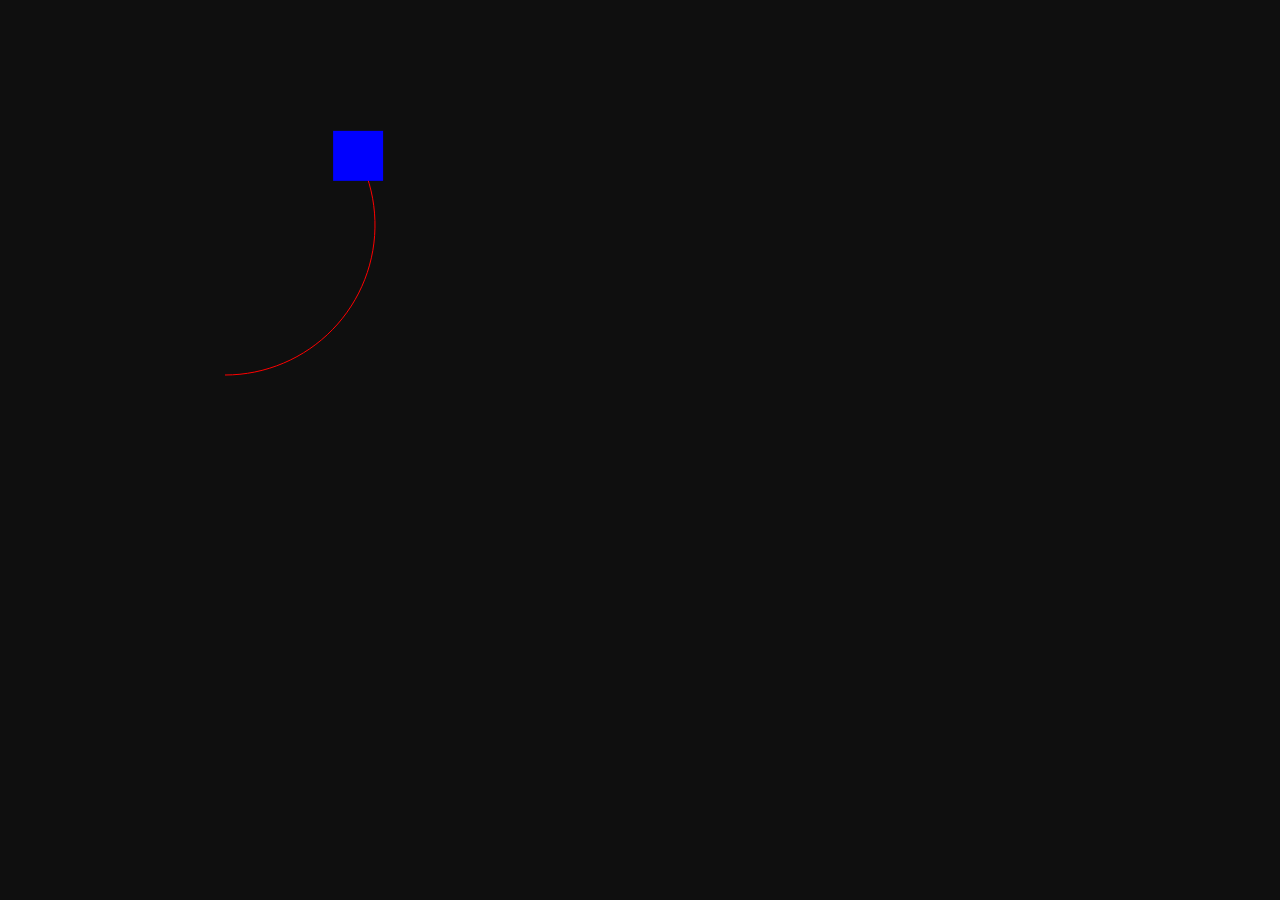
<file: testCanvas/index.html>
<!DOCTYPE html>
<!--[if lt IE 7]>      <html class="no-js lt-ie9 lt-ie8 lt-ie7"> <![endif]-->
<!--[if IE 7]>         <html class="no-js lt-ie9 lt-ie8"> <![endif]-->
<!--[if IE 8]>         <html class="no-js lt-ie9"> <![endif]-->
<!--[if gt IE 8]><!--> <html class="no-js"> <!--<![endif]-->
    <head>
        <meta charset="utf-8">
        <meta http-equiv="X-UA-Compatible" content="IE=edge,chrome=1">
        <title></title>
        <meta name="description" content="">
        <meta name="viewport" content="width=device-width">

        <link rel="stylesheet" href="css/normalize.min.css">
        <link rel="stylesheet" href="css/main.css">

        <script src="js/vendor/modernizr-2.6.2-respond-1.1.0.min.js"></script>
    </head>
    <body>
        <!--[if lt IE 7]>
            <p class="chromeframe">You are using an <strong>outdated</strong> browser. Please <a href="http://browsehappy.com/">upgrade your browser</a> or <a href="http://www.google.com/chromeframe/?redirect=true">activate Google Chrome Frame</a> to improve your experience.</p>
        <![endif]-->

        <canvas id="canvas" width="400" height="400"></canvas>

        <script src="http://ajax.googleapis.com/ajax/libs/jquery/1.10.1/jquery.min.js"></script>
        <script>window.jQuery || document.write('<script src="js/vendor/jquery-1.10.1.min.js"><\/script>')</script>
        <script src="js/utils.js"></script>
        <script src="js/class_router.js"></script>
        <script src="js/main.js"></script>
    </body>
</html>
</file>
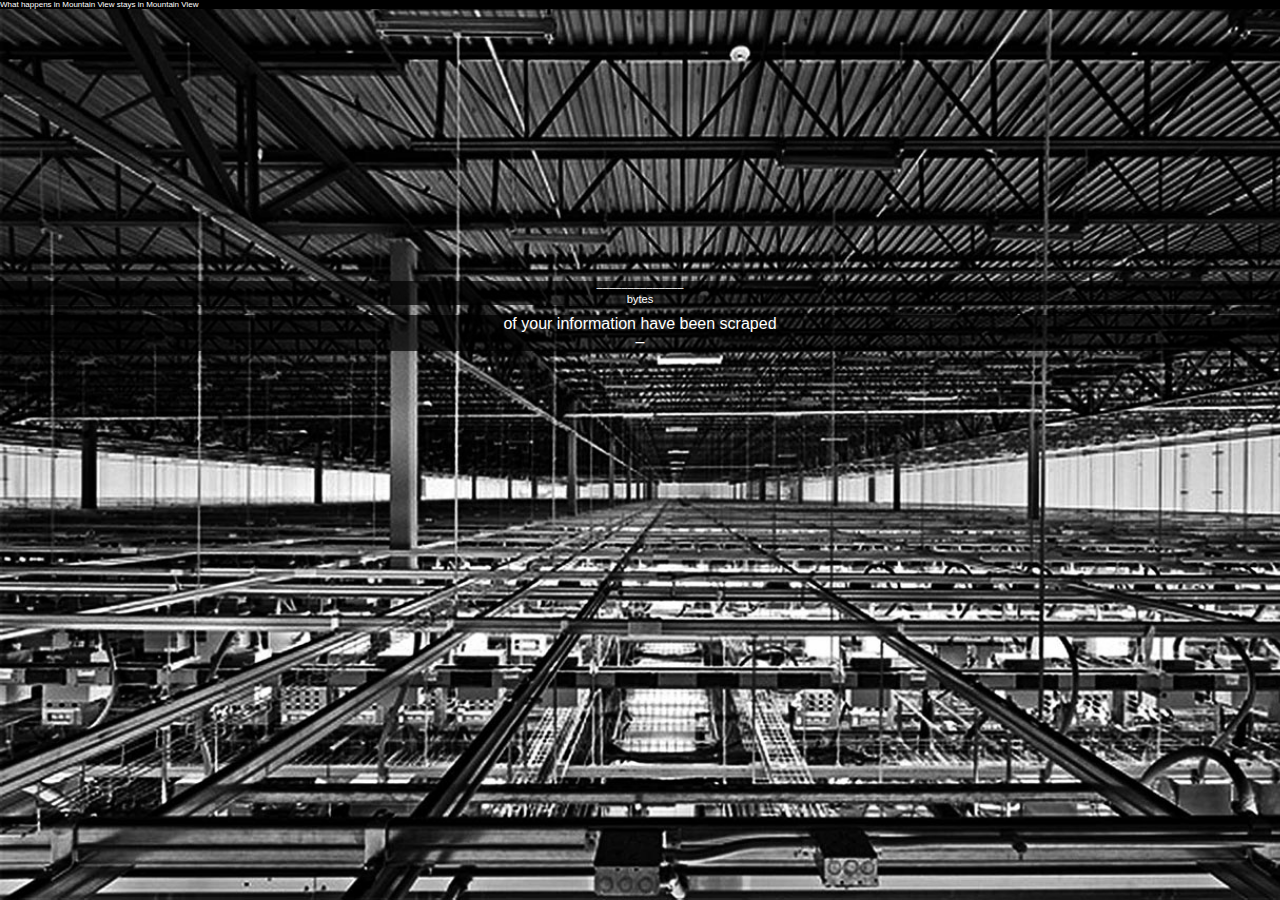
<file: pcap/public/index.html>
<html>
<head>
	<link rel="stylesheet" href="css/main.css">
</head>
<body>	
	<div id="title">What happens in Mountain View stays in Mountain View</div>
	<div id="result"></div>
	<div id="bytes">
		––––––––––––––<br>
		bytes
	<br></div>

	<div id="resultSuffix">of your information have been scraped<br>–</div>
	<script src="js/vendor/jquery.min.js"></script>
	<script src='http://api.tiles.mapbox.com/mapbox.js/v1.3.1/mapbox.js'></script>
	<script src="http://cdn.leafletjs.com/leaflet-0.6.4/leaflet.js"></script>
	<script src="http://localhost:9001/socket.io/socket.io.js"></script>
	<script src="js/main.js"></script>
</body>
</html>
</file>
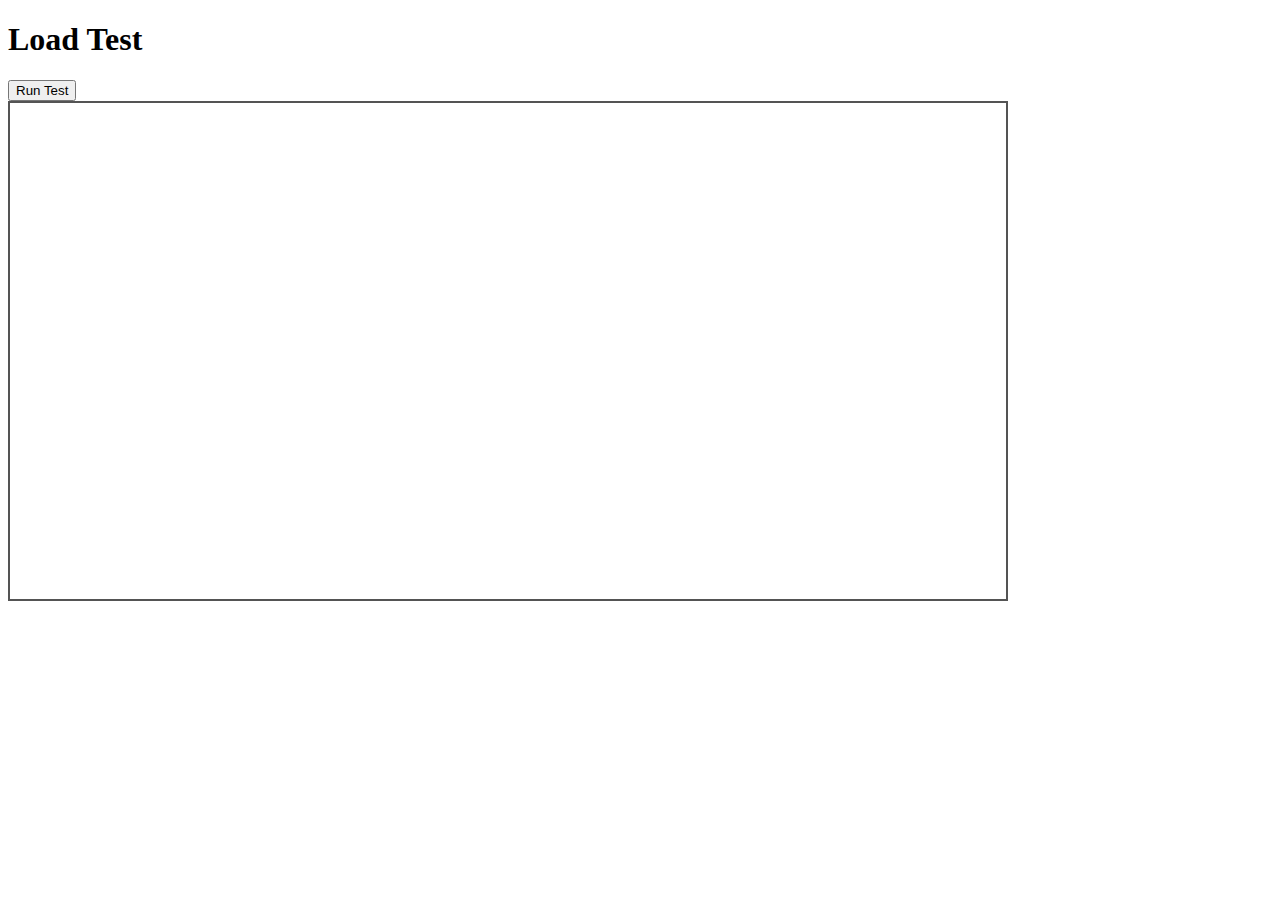
<file: pcap/node_modules/pcap/examples/index.html>
<!DOCTYPE HTML>
<html>
<head>
    <title>Packet Capture Test</title>
    <script language="javascript" type="text/javascript" src="jquery.min.js"></script> 
    <script language="javascript" type="text/javascript" src="jquery.flot.js"></script> 
    <style type="text/css">
        .load_status {
            border: 1px solid black;
        }
        table.result_table td {
            padding: 2px;
        }
    </style>
    <script type="text/javascript">
        function format_rate(bytes, ms) {
            return ((bytes * 8 * 1024) / (ms * 1000)).toFixed(2);
        }
    
        function parse_stats(str) {
            var obj = JSON.parse(str),
                ret = "";

            console.log(obj);
            ret += "Total time: " + obj.total_time + "ms<br />";
            ret += '<table class="result_table">';
            ret += "<tr><td>Direction</td><td>TCP/IP</td><td>Payload</td><td>Total</td></tr>";
            ret += "<tr><td>Send</td><td>" + obj.send_overhead + "B</td><td>" + obj.send_payload + "B</td><td>" + obj.send_total + "B</td>" +
                    "<td>HTTP " + obj.http_request.method + " " + obj.http_request.url +"</td></tr>";
            ret += "<tr><td></td><td>" + format_rate(obj.send_overhead, obj.total_time) + 
                    "kbits/sec</td><td>" + format_rate(obj.send_payload, obj.total_time) +
                    "kbits/sec</td><td>" + format_rate(obj.send_total, obj.total_time) + "kbits/sec</td></tr>";
            ret += "<tr><td>Receive</td><td>" + obj.recv_overhead + "B</td><td>" + obj.recv_payload + "B</td><td>" + obj.recv_total + "B</td></tr>";
            ret += "<tr><td></td><td>" + format_rate(obj.recv_overhead, obj.total_time) + 
                    "kbits/sec</td><td>" + format_rate(obj.recv_payload, obj.total_time) +
                    "kbits/sec</td><td>" + format_rate(obj.recv_total, obj.total_time) + "kbits/sec</td></tr>";
            ret += "</table>";

            var send_times = Object.keys(obj.recv_times), last, cur, ack_data = [], retrans_data = [];
            send_times.sort();
            for (cur = 1; cur < send_times.length ; cur += 1) {
                ack_data.push([(send_times[cur] - send_times[0]), parseInt(obj.recv_times[send_times[cur]])]);
                last = send_times[cur];
            }

            Object.keys(obj.recv_retrans).forEach(function (v) {
                retrans_data.push([v - send_times[0], parseInt(obj.recv_retrans[v])]);
            });

            console.log(retrans_data);

            $.plot($("#graph"), [{
                data: ack_data,
                label: "Send to ACK time (ms)"
            }, {
                data: retrans_data,
                label: "Retransmissions",
                yaxis: 2,
                bars: { show: true, fill: true }
            }], {
                xaxis: { min: 0 },
                y2axis: { min: 0 },
                legend: { position: 'ne' }
            });
            
            return ret;
        }

        function init() {
            document.getElementById('go_button').addEventListener('click', function (event) {
                launch_test();
            }, false);
            $.plot($("#graph"), []);
        }
        
        function launch_test() {
            var updates_area = document.getElementById('updates_area'),
                update = document.createElement('DIV'),
                data_xhr = new XMLHttpRequest(),
                test_id = Math.round(Math.random() * 100000000000) + "" + Date.now();

            console.log("Fetching data with id " + test_id);
            update.className = "load_status";
            update.id = "load_status_" + test_id;
            update.innerText = "Loading...";
            updates_area.appendChild(update);

            data_xhr.addEventListener('load', function (event) {
                if (data_xhr.status === 200) {
                    console.log("Data loaded.");

                    var stats_xhr = new XMLHttpRequest();
                
                    stats_xhr.addEventListener('load', function (event) {
                        if (stats_xhr.status === 200) {
                            update.innerHTML = parse_stats(stats_xhr.responseText);
                        }
                        else {
                            console.log("Couldn't load test image: " + xhr.status);
                        }
                    }, false);
                    stats_xhr.open('GET', '/get_stats?id=' + test_id, true);
                    stats_xhr.send();
                } else {
                    console.log("Failed to load data: " + data_xhr.status);
                }
            }, false);

            data_xhr.open('GET', '/send_file?id=' + test_id, true);
            data_xhr.send();
        }

        window.addEventListener("load", init, false);
    </script>
    
</head>
<body>
    <h1>Load Test</h1>
    <button id="go_button">Run Test</button>
    <div id="updates_area">
    </div>
    <div id="graph" style="width:1000px;height:500px;"></div>
    <div id="results"></div>
</body>
</html>
</file>
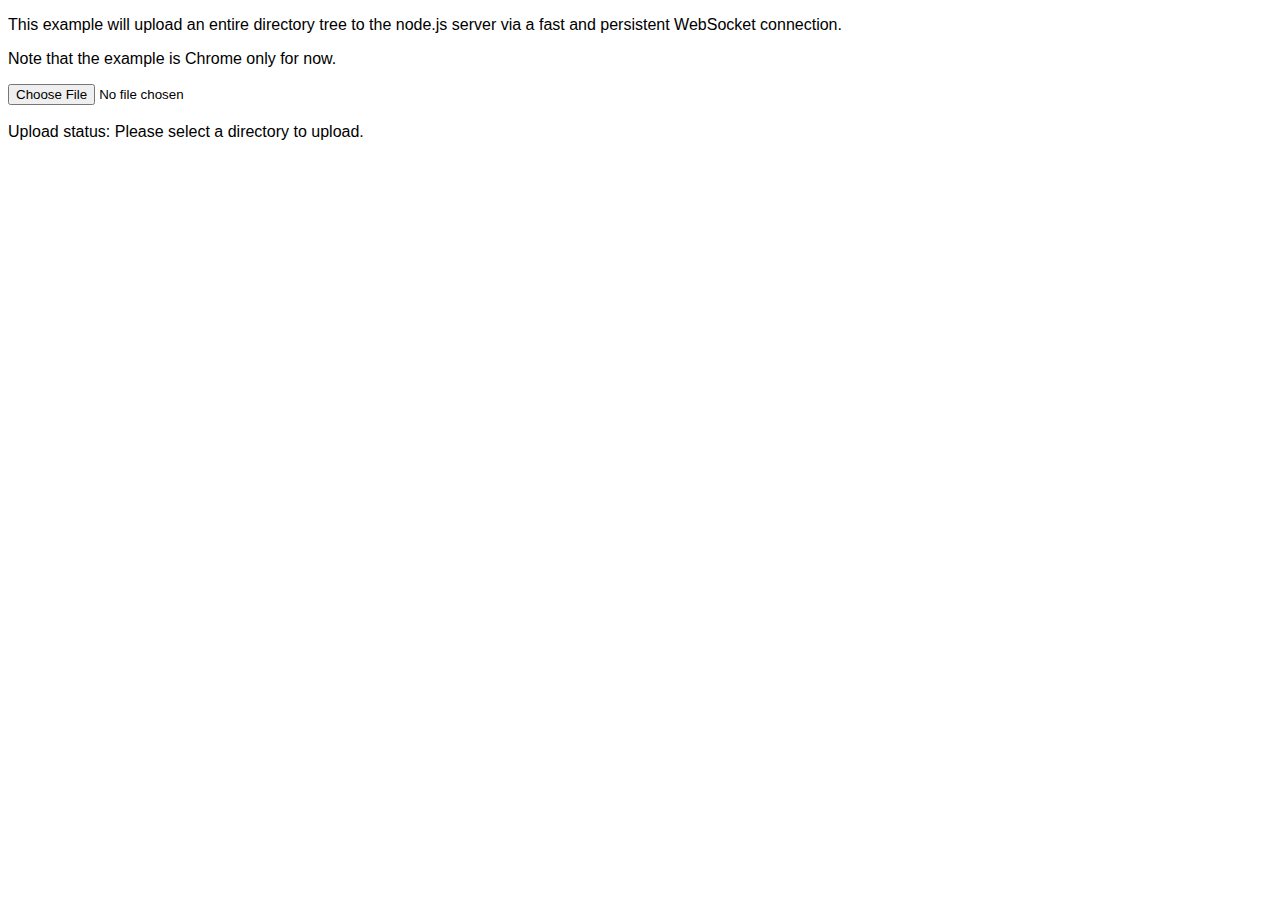
<file: pcap/node_modules/socket.io/node_modules/socket.io-client/node_modules/ws/examples/fileapi/public/index.html>
<!DOCTYPE html>
<html>
  <head>
    <style>
      body {
        font-family: Tahoma, Geneva, sans-serif;
      }
      div {
        display: inline;
      }
    </style>
    <script src='uploader.js'></script>
    <script src='app.js'></script>
  </head>
  <body>
    <p>This example will upload an entire directory tree to the node.js server via a fast and persistent WebSocket connection.</p>
    <p>Note that the example is Chrome only for now.</p>
    <input type="file" webkitdirectory /><br/><br/>
    Upload status:
    <div id='progress'>Please select a directory to upload.</div>
  </body>
</html>
</file>
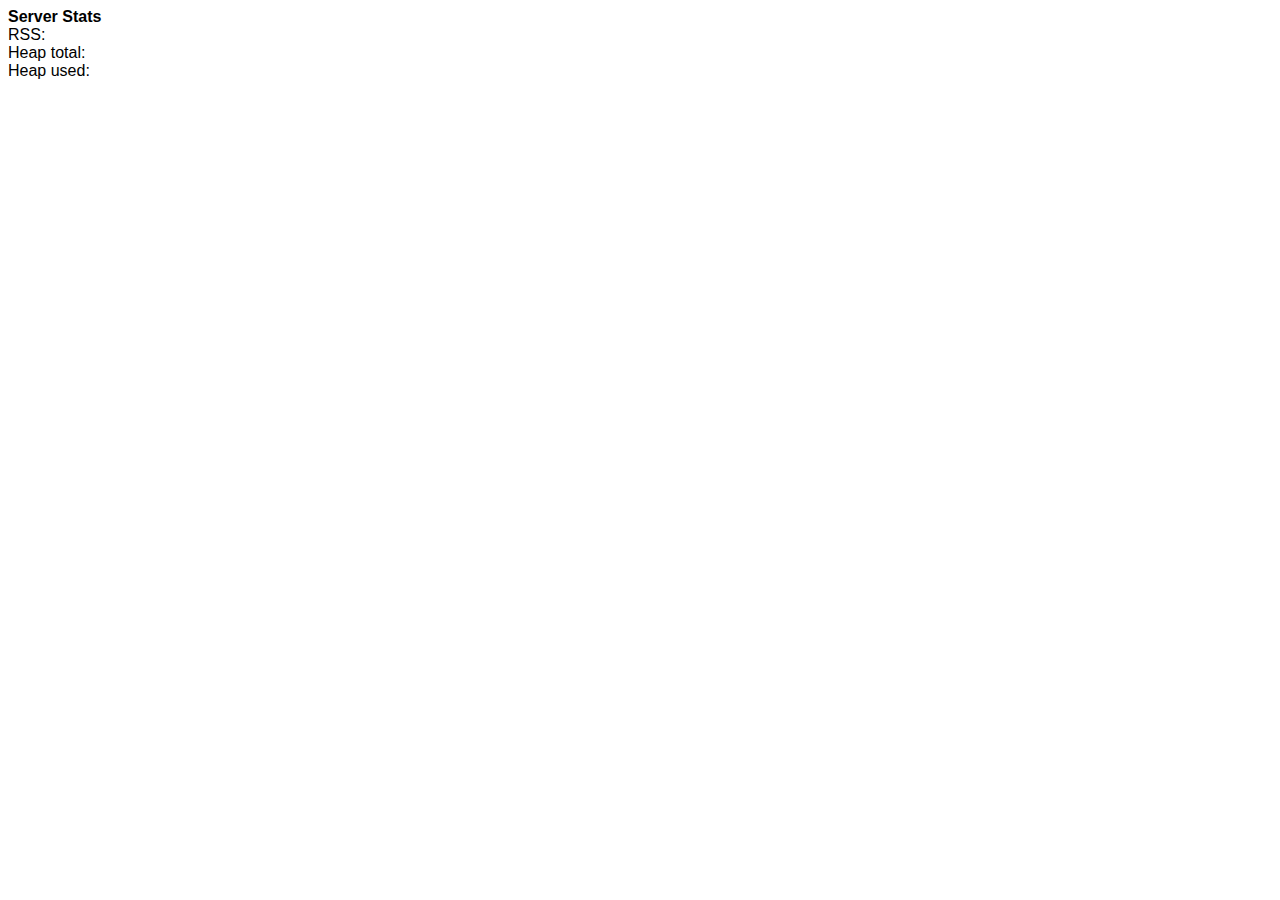
<file: pcap/node_modules/socket.io/node_modules/socket.io-client/node_modules/ws/examples/serverstats-express_3/public/index.html>
<!DOCTYPE html>
<html>
  <head>
    <style>
      body {
        font-family: Tahoma, Geneva, sans-serif;
      }

      div {
        display: inline;
      }
    </style>
    <script>
      function updateStats(memuse) {
        document.getElementById('rss').innerHTML = memuse.rss;
        document.getElementById('heapTotal').innerHTML = memuse.heapTotal;
        document.getElementById('heapUsed').innerHTML = memuse.heapUsed;
      }

      var host = window.document.location.host.replace(/:.*/, '');
      var ws = new WebSocket('ws://' + host + ':8080');
      ws.onmessage = function (event) {
        updateStats(JSON.parse(event.data));
      };
    </script>
  </head>
  <body>
    <strong>Server Stats</strong><br>
    RSS: <div id='rss'></div><br>
    Heap total: <div id='heapTotal'></div><br>
    Heap used: <div id='heapUsed'></div><br>
  </body>
</html>
</file>
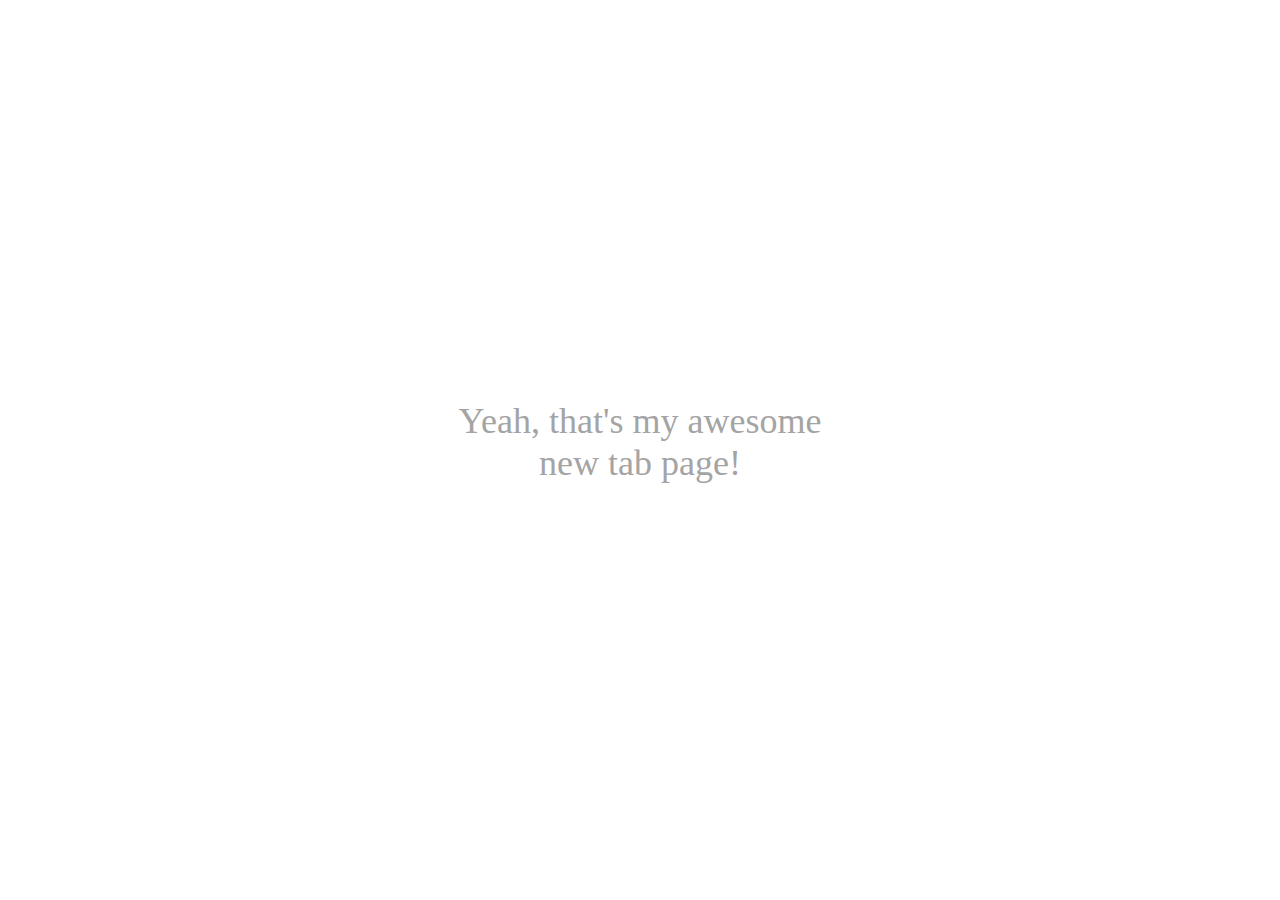
<file: developing-google-chrome-extensions-master/newtab/newtab.html>
<html>
	<head>
		<style type="text/css">
			body, html {
				margin: 0;
				padding: 0;
				width: 100%;
				height: 100%;
				font-size: 18px;
				font-family: Georgia;
			}
			h1 {
				position: absolute;
				width: 400px;
				height: 100px;
				color: #A4A4A4;
				font-weight: normal;
				left: 50%;
				top: 50%;
				margin: -50px 0 0 -200px;
				text-align: center;
			}
		</style>
	</head>
	<body>
		<h1>Yeah, that's my awesome new tab page!</h1>
	</body>
</html>
</file>
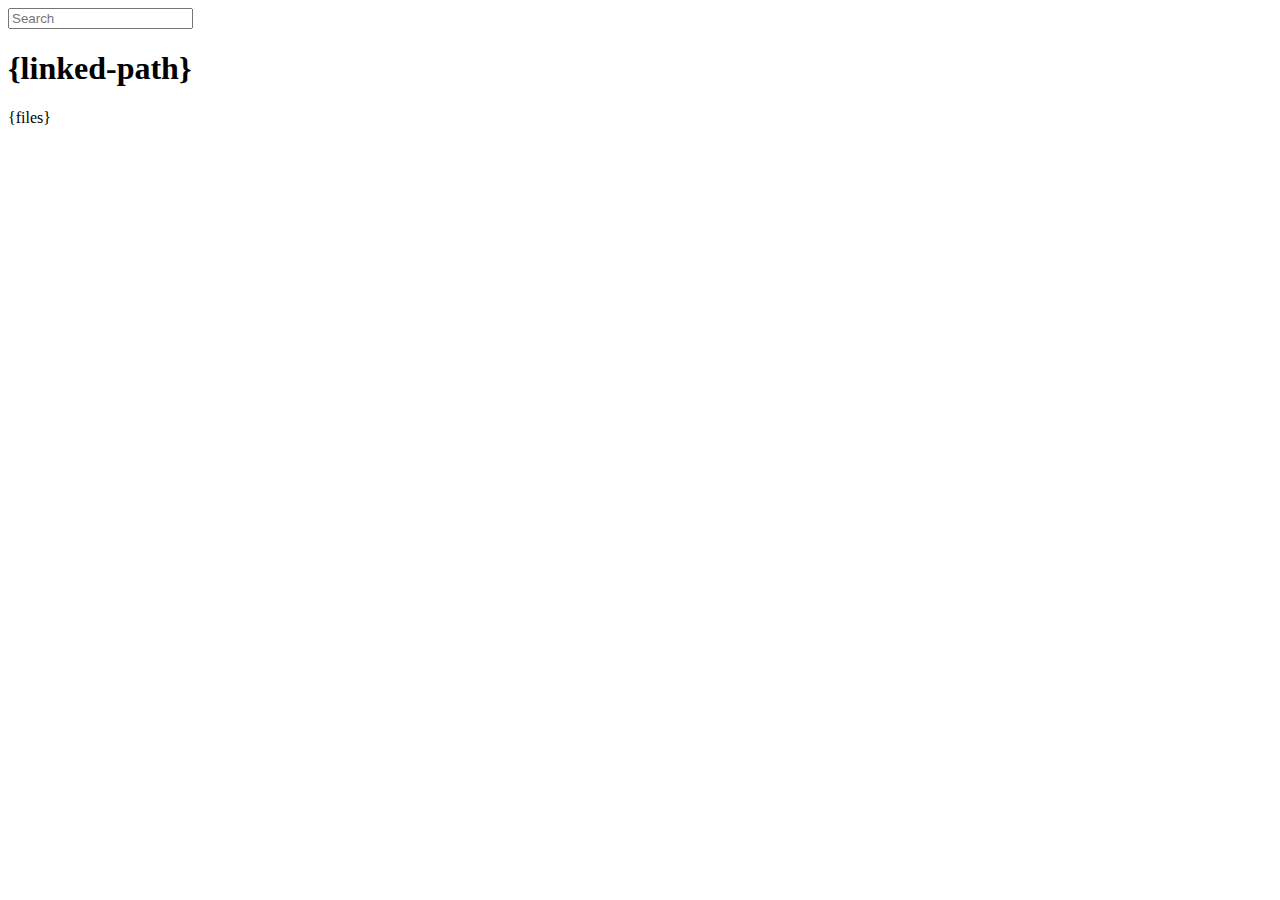
<file: pcap/node_modules/connect/lib/public/directory.html>
<!DOCTYPE html>
<html>
  <head>
    <meta charset='utf-8'> 
    <title>listing directory {directory}</title>
    <style>{style}</style>
    <script>
      function $(id){
        var el = 'string' == typeof id
          ? document.getElementById(id)
          : id;

        el.on = function(event, fn){
          if ('content loaded' == event) {
            event = window.attachEvent ? "load" : "DOMContentLoaded";
          }
          el.addEventListener
            ? el.addEventListener(event, fn, false)
            : el.attachEvent("on" + event, fn);
        };

        el.all = function(selector){
          return $(el.querySelectorAll(selector));
        };

        el.each = function(fn){
          for (var i = 0, len = el.length; i < len; ++i) {
            fn($(el[i]), i);
          }
        };

        el.getClasses = function(){
          return this.getAttribute('class').split(/\s+/);
        };

        el.addClass = function(name){
          var classes = this.getAttribute('class');
          el.setAttribute('class', classes
            ? classes + ' ' + name
            : name);
        };

        el.removeClass = function(name){
          var classes = this.getClasses().filter(function(curr){
            return curr != name;
          });
          this.setAttribute('class', classes);
        };

        return el;
      }

      function search() {
        var str = $('search').value
          , links = $('files').all('a');

        links.each(function(link){
          var text = link.textContent;

          if ('..' == text) return;
          if (str.length && ~text.indexOf(str)) {
            link.addClass('highlight');
          } else {
            link.removeClass('highlight');
          }
        });
      }

      $(window).on('content loaded', function(){
        $('search').on('keyup', search);
      });
    </script>
  </head>
  <body class="directory">
    <input id="search" type="text" placeholder="Search" autocomplete="off" />
    <div id="wrapper">
      <h1>{linked-path}</h1>
      {files}
    </div>
  </body>
</html>
</file>
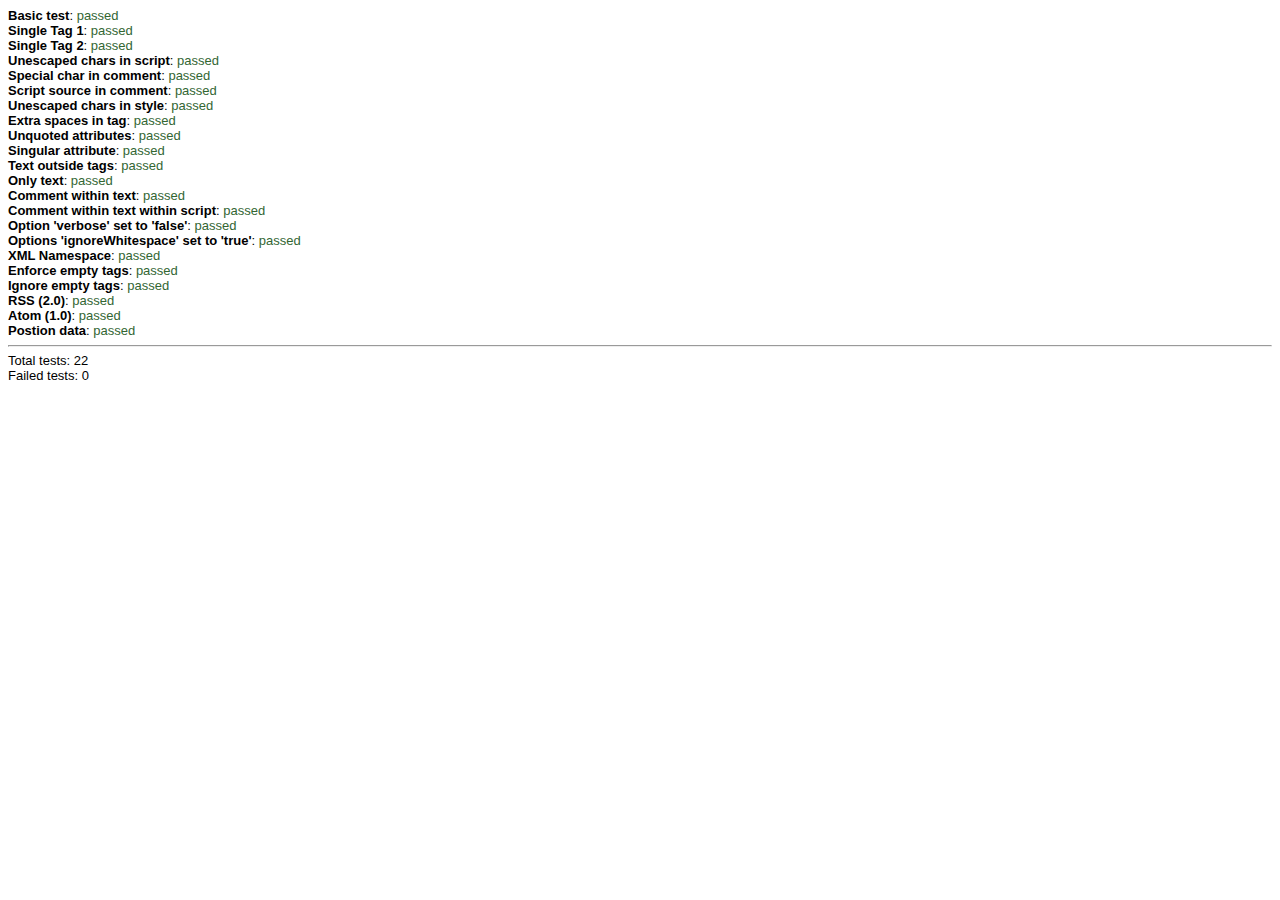
<file: pcap/node_modules/jquery/node_modules/htmlparser/runtests.html>
<!DOCTYPE html PUBLIC "-//W3C//DTD HTML 4.01 Transitional//EN" "http://www.w3.org/TR/html4/loose.dtd">
<html>
	<head>
		<meta http-equiv="Content-Type" content="text/html; charset=UTF-8">
		<title>Node.js HTML Parser</title>
		<style type="text/css">
			.good {
				color: #363;
			}
			.bad {
				color: #633;
				font-style: italic;
			}
		</style>
		<script language="JavaScript">
			if ((typeof JSON) != "object") {
				var head = document.getElementsByTagName("head")[0];
				var script = document.createElement('script');
				script.type = "text/javascript";
				script.src = "json2.js";
				head.insertBefore(script, head.firstChild)
			}
		</script>
		<script language="JavaScript" src="lib/htmlparser.js"></script>
		<script language="JavaScript" src="tests/01-basic.js"></script>
		<script language="JavaScript" src="tests/02-single_tag_1.js"></script>
		<script language="JavaScript" src="tests/03-single_tag_2.js"></script>
		<script language="JavaScript" src="tests/04-unescaped_in_script.js"></script>
		<script language="JavaScript" src="tests/05-tags_in_comment.js"></script>
		<script language="JavaScript" src="tests/06-comment_in_script.js"></script>
		<script language="JavaScript" src="tests/07-unescaped_in_style.js"></script>
		<script language="JavaScript" src="tests/08-extra_spaces_in_tag.js"></script>
		<script language="JavaScript" src="tests/09-unquoted_attrib.js"></script>
		<script language="JavaScript" src="tests/10-singular_attribute.js"></script>
		<script language="JavaScript" src="tests/11-text_outside_tags.js"></script>
		<script language="JavaScript" src="tests/12-text_only.js"></script>
		<script language="JavaScript" src="tests/13-comment_in_text.js"></script>
		<script language="JavaScript" src="tests/14-comment_in_text_in_script.js"></script>
		<script language="JavaScript" src="tests/15-non-verbose.js"></script>
		<script language="JavaScript" src="tests/16-ignore_whitespace.js"></script>
		<script language="JavaScript" src="tests/17-xml_namespace.js"></script>
		<script language="JavaScript" src="tests/18-enforce_empty_tags.js"></script>
		<script language="JavaScript" src="tests/19-ignore_empty_tags.js"></script>
		<script language="JavaScript" src="tests/20-rss.js"></script>
		<script language="JavaScript" src="tests/21-atom.js"></script>
		<script language="JavaScript" src="tests/22-position_data.js"></script>
		<!-- //TODO: dynamic loading of test files -->
	</head>
	<body style="font-size: small; font-family:Arial, Helvetica, sans-serif;">

		<script language="JavaScript">
			var chunkSize = 5;
			var testCount = 0;
			var failedCount = 0;
			while (Tautologistics.NodeHtmlParser.Tests.length) {
				testCount++;
				var test = Tautologistics.NodeHtmlParser.Tests.shift();
				try {
					var handlerCallback = function handlerCallback (error) {
						if (error)
							document.write("<hr>Handler error: " + error + "<hr>");
					}
					var handler = (test.type == "rss") ?
						new Tautologistics.NodeHtmlParser.RssHandler(handlerCallback, test.options.handler)
						:
						new Tautologistics.NodeHtmlParser.DefaultHandler(handlerCallback, test.options.handler)
						;
					var parser = new Tautologistics.NodeHtmlParser.Parser(handler, test.options.parser);
					document.write("<b>" + test.name + "</b>: ");
					parser.parseComplete(test.html);
					var resultComplete = handler.dom;
					var chunkPos = 0;
					parser.reset();
					while (chunkPos < test.html.length) {
						parser.parseChunk(test.html.substring(chunkPos, chunkPos + chunkSize));
						chunkPos += chunkSize;
					}
					parser.done();
					var resultChunk = handler.dom;
					var testResult =
						JSON.stringify(resultComplete).toString() === JSON.stringify(test.expected).toString()
						&&
						JSON.stringify(resultChunk).toString() === JSON.stringify(test.expected).toString()
						;
					document.write(testResult ? "<font class='good'>passed</font>" : "<font class='bad'>FAILED</font>");
					if (!testResult) {
						failedCount++;
						document.write("<pre>");
						document.write("<b>Complete</b>\n");
						document.write(JSON.stringify(resultComplete, null, 2));
						document.write("<b>Chunked</b>\n");
						document.write(JSON.stringify(resultChunk, null, 2));
						document.write("<h2>Expected</h2>\n");
						document.write(JSON.stringify(test.expected, null, 2));
						document.write("</pre>");
					}
				} catch (ex) {
					document.write("<h1>Exception occured during test: " + ex + "</h1>")
				}
				document.write("<br>");
			}
			document.write("<hr>");
			document.write("Total tests: " + testCount + "<br>");
			document.write("Failed tests: " + failedCount + "<br>");
		</script>
	
	</body>
</html>
</file>
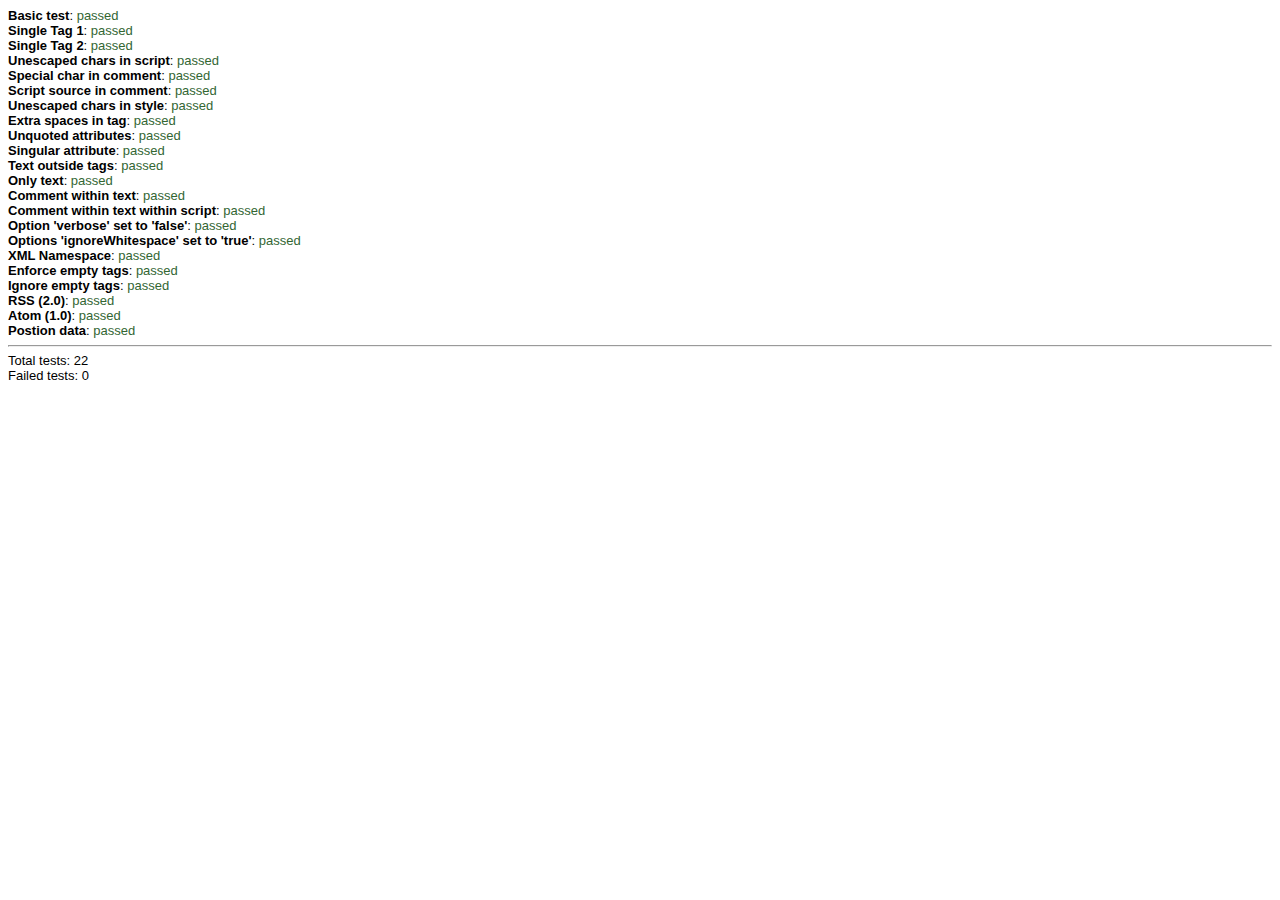
<file: pcap/node_modules/jquery/node_modules/htmlparser/runtests.min.html>
<!DOCTYPE html PUBLIC "-//W3C//DTD HTML 4.01 Transitional//EN" "http://www.w3.org/TR/html4/loose.dtd">
<html>
	<head>
		<meta http-equiv="Content-Type" content="text/html; charset=UTF-8">
		<title>Node.js HTML Parser</title>
		<style type="text/css">
			.good {
				color: #363;
			}
			.bad {
				color: #633;
				font-style: italic;
			}
		</style>
		<script language="JavaScript">
			if ((typeof JSON) != "object") {
				var head = document.getElementsByTagName("head")[0];
				var script = document.createElement('script');
				script.type = "text/javascript";
				script.src = "json2.js";
				head.insertBefore(script, head.firstChild)
			}
		</script>
		<script language="JavaScript" src="lib/htmlparser.min.js"></script>
		<script language="JavaScript" src="tests/01-basic.js"></script>
		<script language="JavaScript" src="tests/02-single_tag_1.js"></script>
		<script language="JavaScript" src="tests/03-single_tag_2.js"></script>
		<script language="JavaScript" src="tests/04-unescaped_in_script.js"></script>
		<script language="JavaScript" src="tests/05-tags_in_comment.js"></script>
		<script language="JavaScript" src="tests/06-comment_in_script.js"></script>
		<script language="JavaScript" src="tests/07-unescaped_in_style.js"></script>
		<script language="JavaScript" src="tests/08-extra_spaces_in_tag.js"></script>
		<script language="JavaScript" src="tests/09-unquoted_attrib.js"></script>
		<script language="JavaScript" src="tests/10-singular_attribute.js"></script>
		<script language="JavaScript" src="tests/11-text_outside_tags.js"></script>
		<script language="JavaScript" src="tests/12-text_only.js"></script>
		<script language="JavaScript" src="tests/13-comment_in_text.js"></script>
		<script language="JavaScript" src="tests/14-comment_in_text_in_script.js"></script>
		<script language="JavaScript" src="tests/15-non-verbose.js"></script>
		<script language="JavaScript" src="tests/16-ignore_whitespace.js"></script>
		<script language="JavaScript" src="tests/17-xml_namespace.js"></script>
		<script language="JavaScript" src="tests/18-enforce_empty_tags.js"></script>
		<script language="JavaScript" src="tests/19-ignore_empty_tags.js"></script>
		<script language="JavaScript" src="tests/20-rss.js"></script>
		<script language="JavaScript" src="tests/21-atom.js"></script>
		<script language="JavaScript" src="tests/22-position_data.js"></script>
		<!-- //TODO: dynamic loading of test files -->
	</head>
	<body style="font-size: small; font-family:Arial, Helvetica, sans-serif;">

		<script language="JavaScript">
			var chunkSize = 5;
			var testCount = 0;
			var failedCount = 0;
			while (Tautologistics.NodeHtmlParser.Tests.length) {
				testCount++;
				var test = Tautologistics.NodeHtmlParser.Tests.shift();
				try {
					var handlerCallback = function handlerCallback (error) {
						if (error)
							document.write("<hr>Handler error: " + error + "<hr>");
					}
					var handler = (test.type == "rss") ?
						new Tautologistics.NodeHtmlParser.RssHandler(handlerCallback, test.options.handler)
						:
						new Tautologistics.NodeHtmlParser.DefaultHandler(handlerCallback, test.options.handler)
						;
					var parser = new Tautologistics.NodeHtmlParser.Parser(handler, test.options.parser);
					document.write("<b>" + test.name + "</b>: ");
					parser.parseComplete(test.html);
					var resultComplete = handler.dom;
					var chunkPos = 0;
					parser.reset();
					while (chunkPos < test.html.length) {
						parser.parseChunk(test.html.substring(chunkPos, chunkPos + chunkSize));
						chunkPos += chunkSize;
					}
					parser.done();
					var resultChunk = handler.dom;
					var testResult =
						JSON.stringify(resultComplete).toString() === JSON.stringify(test.expected).toString()
						&&
						JSON.stringify(resultChunk).toString() === JSON.stringify(test.expected).toString()
						;
					document.write(testResult ? "<font class='good'>passed</font>" : "<font class='bad'>FAILED</font>");
					if (!testResult) {
						failedCount++;
						document.write("<pre>");
						document.write("<b>Complete</b>\n");
						document.write(JSON.stringify(resultComplete, null, 2));
						document.write("<b>Chunked</b>\n");
						document.write(JSON.stringify(resultChunk, null, 2));
						document.write("<h2>Expected</h2>\n");
						document.write(JSON.stringify(test.expected, null, 2));
						document.write("</pre>");
					}
				} catch (ex) {
					document.write("<h1>Exception occured during test: " + ex + "</h1>")
				}
				document.write("<br>");
			}
			document.write("<hr>");
			document.write("Total tests: " + testCount + "<br>");
			document.write("Failed tests: " + failedCount + "<br>");
		</script>
	
	</body>
</html>
</file>
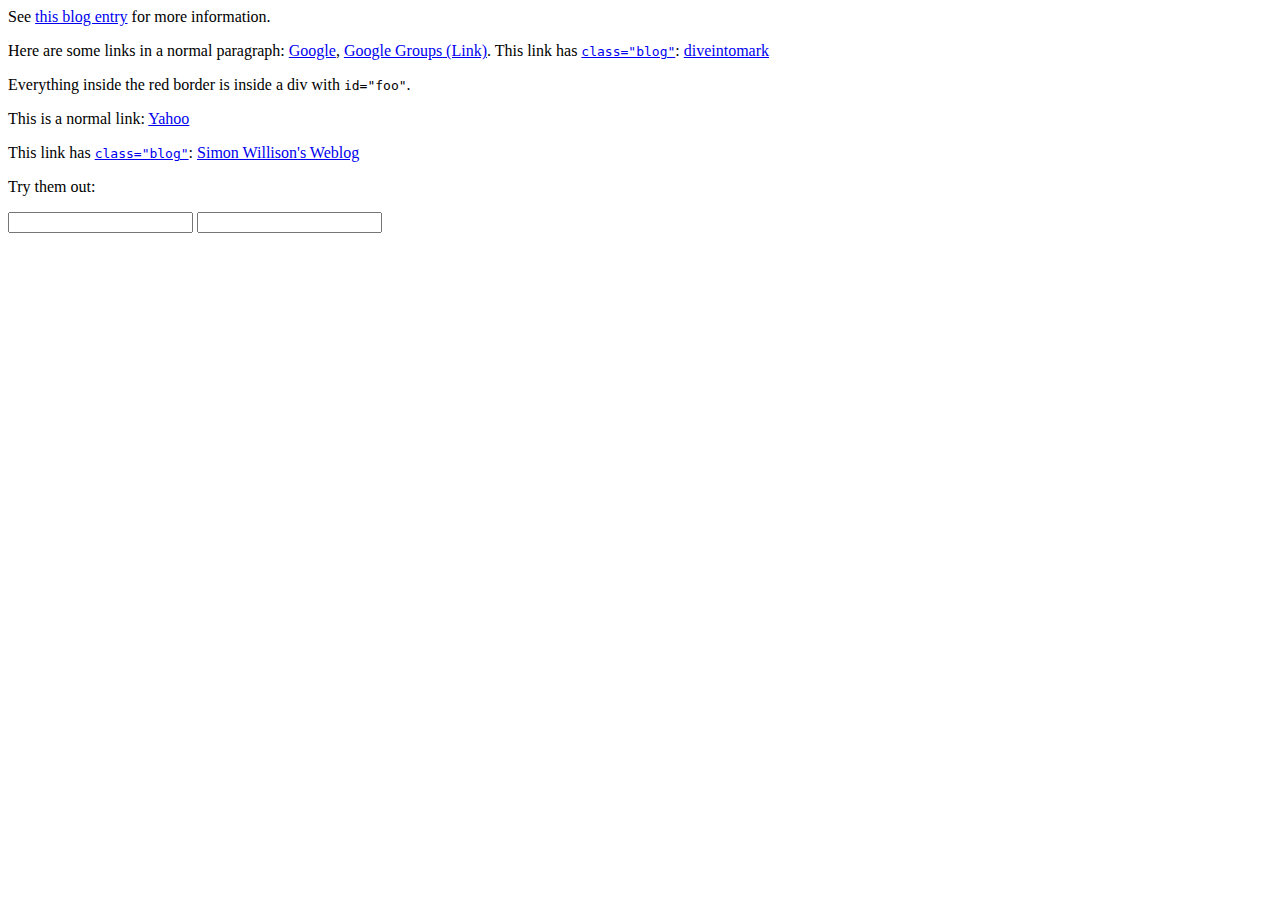
<file: pcap/node_modules/jquery/test/fixtures/core.html>
<html>
	<head>
		<title>jQuery Test Suite</title>
	</head>	
	<body>
		<div id="main">
			<p id="firstp">See <a id="simon1" href="http://simon.incutio.com/archive/2003/03/25/#getElementsBySelector" rel="bookmark">this blog entry</a> for more information.</p>
			<p id="ap">
			Here are some links in a normal paragraph: <a id="google" href="http://www.google.com/" title="Google!">Google</a>,
			<a id="groups" href="http://groups.google.com/" class="GROUPS">Google Groups (Link)</a>.
			This link has <code><a href="http://smin" id="anchor1">class="blog"</a></code>:
			<a href="http://diveintomark.org/" class="blog" hreflang="en" id="mark">diveintomark</a>

			</p>
			<div id="foo">
				<p id="sndp">Everything inside the red border is inside a div with <code>id="foo"</code>.</p>
				<p lang="en" id="en">This is a normal link: <a id="yahoo" href="http://www.yahoo.com/" class="blogTest">Yahoo</a></p>
				<p id="sap">This link has <code><a href="#2" id="anchor2">class="blog"</a></code>: <a href="http://simon.incutio.com/" class="blog link" id="simon">Simon Willison's Weblog</a></p>

			</div>
			<p id="first">Try them out:</p>
			<form id="form" action="formaction">
				<input id="input1" name="PWD" type="password" value="" />
				<input id="input2" name="T1" type="text" />
			</form>
      <item jid="2345" subscription="both" name="test val" gr:t="B" gr:w="41" gr:mc="161" gr:emc="2"/>

		</div>

	</body>
</html>
</file>
<file: testCanvas/css/main.css>
/* ==========================================================================
   HTML5 Boilerplate styles - h5bp.com (generated via initializr.com)
   ========================================================================== */

html,
button,
input,
select,
textarea {
    color: #222;
}

body {
    font-size: 1em;
    line-height: 1.4;
}

::-moz-selection {
    background: #b3d4fc;
    text-shadow: none;
}

::selection {
    background: #b3d4fc;
    text-shadow: none;
}

hr {
    display: block;
    height: 1px;
    border: 0;
    border-top: 1px solid #ccc;
    margin: 1em 0;
    padding: 0;
}

img {
    vertical-align: middle;
}

fieldset {
    border: 0;
    margin: 0;
    padding: 0;
}

textarea {
    resize: vertical;
}

.chromeframe {
    margin: 0.2em 0;
    background: #ccc;
    color: #000;
    padding: 0.2em 0;
}


/* ===== Initializr Styles ==================================================
   Author: Jonathan Verrecchia - verekia.com/initializr/responsive-template
   ========================================================================== */

body {
    font: 16px/26px Helvetica, Helvetica Neue, Arial;
}

.wrapper {
    width: 90%;
    margin: 0 5%;
}

/* ===================
    ALL: Orange Theme
   =================== */

.header-container {
    border-bottom: 20px solid #e44d26;
}

.footer-container,
.main aside {
    border-top: 20px solid #e44d26;
}

.header-container,
.footer-container,
.main aside {
    background: #f16529;
}

.title {
    color: white;
}

/* ==============
    MOBILE: Menu
   ============== */

nav ul {
    margin: 0;
    padding: 0;
}

nav a {
    display: block;
    margin-bottom: 10px;
    padding: 15px 0;

    text-align: center;
    text-decoration: none;
    font-weight: bold;

    color: white;
    background: #e44d26;
}

nav a:hover,
nav a:visited {
    color: white;
}

nav a:hover {
    text-decoration: underline;
}

/* ==============
    MOBILE: Main
   ============== */

.main {
    padding: 30px 0;
}

.main article h1 {
    font-size: 2em;
}

.main aside {
    color: white;
    padding: 0px 5% 10px;
}

.footer-container footer {
    color: white;
    padding: 20px 0;
}

/* ===============
    ALL: IE Fixes
   =============== */

.ie7 .title {
    padding-top: 20px;
}

/* ==========================================================================
   Author's custom styles
   ========================================================================== */


   body {
    background: rgb(15,15,15);
   }












/* ==========================================================================
   Media Queries
   ========================================================================== */

@media only screen and (min-width: 480px) {

/* ====================
    INTERMEDIATE: Menu
   ==================== */

    nav a {
        float: left;
        width: 27%;
        margin: 0 1.7%;
        padding: 25px 2%;
        margin-bottom: 0;
    }

    nav li:first-child a {
        margin-left: 0;
    }

    nav li:last-child a {
        margin-right: 0;
    }

/* ========================
    INTERMEDIATE: IE Fixes
   ======================== */

    nav ul li {
        display: inline;
    }

    .oldie nav a {
        margin: 0 0.7%;
    }
}

@media only screen and (min-width: 768px) {

/* ====================
    WIDE: CSS3 Effects
   ==================== */

    .header-container,
    .main aside {
        -webkit-box-shadow: 0 5px 10px #aaa;
           -moz-box-shadow: 0 5px 10px #aaa;
                box-shadow: 0 5px 10px #aaa;
    }

/* ============
    WIDE: Menu
   ============ */

    .title {
        float: left;
    }

    nav {
        float: right;
        width: 38%;
    }

/* ============
    WIDE: Main
   ============ */

    .main article {
        float: left;
        width: 57%;
    }

    .main aside {
        float: right;
        width: 28%;
    }
}

@media only screen and (min-width: 1140px) {

/* ===============
    Maximal Width
   =============== */

    .wrapper {
        width: 1026px; /* 1140px - 10% for margins */
        margin: 0 auto;
    }
}

/* ==========================================================================
   Helper classes
   ========================================================================== */

.ir {
    background-color: transparent;
    border: 0;
    overflow: hidden;
    *text-indent: -9999px;
}

.ir:before {
    content: "";
    display: block;
    width: 0;
    height: 150%;
}

.hidden {
    display: none !important;
    visibility: hidden;
}

.visuallyhidden {
    border: 0;
    clip: rect(0 0 0 0);
    height: 1px;
    margin: -1px;
    overflow: hidden;
    padding: 0;
    position: absolute;
    width: 1px;
}

.visuallyhidden.focusable:active,
.visuallyhidden.focusable:focus {
    clip: auto;
    height: auto;
    margin: 0;
    overflow: visible;
    position: static;
    width: auto;
}

.invisible {
    visibility: hidden;
}

.clearfix:before,
.clearfix:after {
    content: " ";
    display: table;
}

.clearfix:after {
    clear: both;
}

.clearfix {
    *zoom: 1;
}

/* ==========================================================================
   Print styles
   ========================================================================== */

@media print {
    * {
        background: transparent !important;
        color: #000 !important; /* Black prints faster: h5bp.com/s */
        box-shadow: none !important;
        text-shadow: none !important;
    }

    a,
    a:visited {
        text-decoration: underline;
    }

    a[href]:after {
        content: " (" attr(href) ")";
    }

    abbr[title]:after {
        content: " (" attr(title) ")";
    }

    /*
     * Don't show links for images, or javascript/internal links
     */

    .ir a:after,
    a[href^="javascript:"]:after,
    a[href^="#"]:after {
        content: "";
    }

    pre,
    blockquote {
        border: 1px solid #999;
        page-break-inside: avoid;
    }

    thead {
        display: table-header-group; /* h5bp.com/t */
    }

    tr,
    img {
        page-break-inside: avoid;
    }

    img {
        max-width: 100% !important;
    }

    @page {
        margin: 0.5cm;
    }

    p,
    h2,
    h3 {
        orphans: 3;
        widows: 3;
    }

    h2,
    h3 {
        page-break-after: avoid;
    }
}
</file>
<file: pcap/public/css/main.css>
* {
	font-family: Helvetica;
}
body { 
	margin:0; 
	padding:0; 
	background: url('../img/bg_mountain_view.jpg');
	background-size: cover;
}
#map { position:absolute; top:0; bottom:0; width:100%; }
#debug {
	position: absolute;
	top:0; left:0;
	background: white;
	display: block;
	z-index: 9;
}
.leaflet-left .leaflet-control {
	display: none;
}
#debug_ipArray {
	float:left;
}
#debug_locData {
	float:left;
}
#title {
	color: white;
	text-align: left;
	margin-top: 0;
	font-size: 0.5em;
	font-weight: lighter;
	background: rgba(0,0,0,1);
}

#result {
	color: white;
	margin:0 auto;
	margin-top: 22%;
	background: rgba(0,0,0,0.7);
	font-size: 4em;
	text-align: center;
	font-weight: 100;
}

#bytes {
	color: white;
	margin:0 auto;
	background: rgba(0,0,0,0.7);
	font-size: 0.7em;
	text-align: center;
	font-weight: lighter;
	margin-top: -10px;
}

#resultSuffix {
	color: white;
	margin:10 auto;
	background: rgba(0,0,0,0.7);
	font-size: 1em;
	text-align: center;
	font-weight: lighter;
}
</file>
